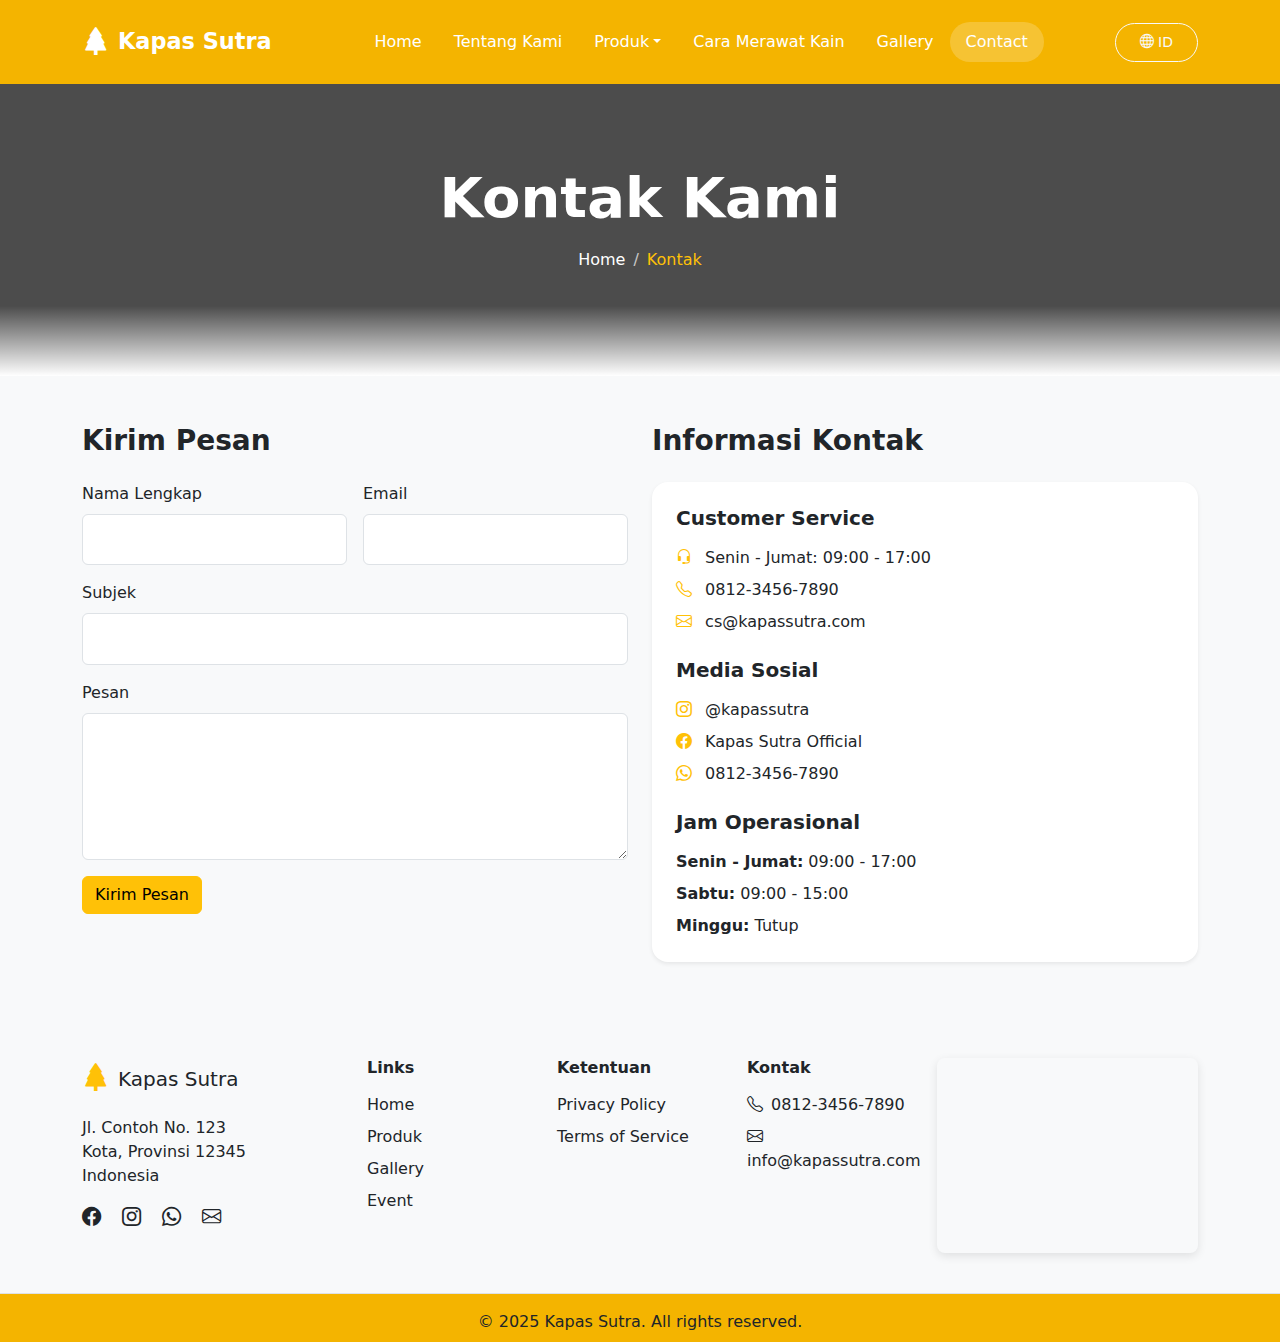
<file: contact.html>
<!DOCTYPE html>
<html lang="en">
<head>
    <meta charset="UTF-8">
    <meta name="viewport" content="width=device-width, initial-scale=1.0">
    <title>Kontak Kami - Kapas Sutra</title>
    <!-- Bootstrap CSS -->
    <link href="https://cdn.jsdelivr.net/npm/bootstrap@5.3.0-alpha3/dist/css/bootstrap.min.css" rel="stylesheet">
    <!-- Bootstrap Icons -->
    <link href="https://cdn.jsdelivr.net/npm/bootstrap-icons/font/bootstrap-icons.css" rel="stylesheet">
    <link rel="stylesheet" href="styles.css">
</head>
<body>
    <!-- Navbar (same as other pages) -->
    <nav class="navbar navbar-expand-lg navbar-light fixed-top">
        <div class="container">
            <a class="navbar-brand d-flex align-items-center" href="#">
                <i class="bi bi-tree-fill text-white fs-3 me-2"></i>
                <span class="text-white">Kapas Sutra</span>
            </a>
            <button class="navbar-toggler" type="button" data-bs-toggle="collapse" data-bs-target="#navbarNav" aria-controls="navbarNav" aria-expanded="false" aria-label="Toggle navigation">
                <span class="navbar-toggler-icon"></span>
            </button>
            <div class="collapse navbar-collapse" id="navbarNav">
                <ul class="navbar-nav mx-auto">
                    <li class="nav-item">
                        <a class="nav-link" aria-current="page" href="index.html">Home</a>
                    </li>
                    <li class="nav-item">
                        <a class="nav-link" href="about.html">Tentang Kami</a>
                    </li>
                    <li class="nav-item dropdown">
                        <a class="nav-link dropdown-toggle" href="products.html" id="navbarDropdown" role="button" data-bs-toggle="dropdown" aria-expanded="false">Produk</a>
                        <ul class="dropdown-menu">
                            <li><a class="dropdown-item" href="products.html">Produk 1</a></li>
                            <li><a class="dropdown-item" href="products.html">Produk 2</a></li>
                        </ul>
                    </li>
                    <li class="nav-item">
                        <a class="nav-link" href="care.html">Cara Merawat Kain</a>
                    </li>
                    <li class="nav-item">
                        <a class="nav-link" href="gallery.html">Gallery</a>
                    </li>
                    <li class="nav-item">
                        <a class="nav-link active" href="contact.html">Contact</a>
                    </li>
                </ul>
                <button class="btn btn-outline-light btn-sm"><i class="bi bi-globe"></i> ID</button>
            </div>
        </div>
    </nav>

    <!-- Header Page -->
    <div class="page-header text-center text-white d-flex align-items-center justify-content-center">
        <div class="container">
            <div class="page-header-content">
                <h1 class="display-4 fw-bold mb-3">Kontak Kami</h1>
                <nav aria-label="breadcrumb">
                    <ol class="breadcrumb justify-content-center">
                        <li class="breadcrumb-item"><a href="index.html" class="text-white text-decoration-none">Home</a></li>
                        <li class="breadcrumb-item active text-warning" aria-current="page">Kontak</li>
                    </ol>
                </nav>
            </div>
        </div>
    </div>

    <!-- Contact Form Section -->
    <section class="contact-form py-5 bg-light">
        <div class="container">
            <div class="row">
                <!-- Contact Form Column -->
                <div class="col-lg-6 mb-4 mb-lg-0">
                    <h2 class="h3 fw-bold mb-4">Kirim Pesan</h2>
                    <form>
                        <div class="row g-3">
                            <div class="col-md-6">
                                <label class="form-label">Nama Lengkap</label>
                                <input type="text" class="form-control" required>
                            </div>
                            <div class="col-md-6">
                                <label class="form-label">Email</label>
                                <input type="email" class="form-control" required>
                            </div>
                            <div class="col-12">
                                <label class="form-label">Subjek</label>
                                <input type="text" class="form-control" required>
                            </div>
                            <div class="col-12">
                                <label class="form-label">Pesan</label>
                                <textarea class="form-control" rows="5" required></textarea>
                            </div>
                            <div class="col-12">
                                <button type="submit" class="btn btn-warning">Kirim Pesan</button>
                            </div>
                        </div>
                    </form>
                </div>

                <!-- Contact Information Column -->
                <div class="col-lg-6">
                    <h2 class="h3 fw-bold mb-4">Informasi Kontak</h2>
                    <div class="bg-white p-4 rounded-4 shadow-sm">
                        <!-- Customer Service -->
                        <div class="mb-4">
                            <h5 class="fw-bold mb-3">Customer Service</h5>
                            <p class="mb-2">
                                <i class="bi bi-headset text-warning me-2"></i>
                                Senin - Jumat: 09:00 - 17:00
                            </p>
                            <p class="mb-2">
                                <i class="bi bi-telephone text-warning me-2"></i>
                                <a href="tel:+6281234567890" class="text-decoration-none text-dark">0812-3456-7890</a>
                            </p>
                            <p class="mb-0">
                                <i class="bi bi-envelope text-warning me-2"></i>
                                <a href="mailto:cs@kapassutra.com" class="text-decoration-none text-dark">cs@kapassutra.com</a>
                            </p>
                        </div>

                        <!-- Social Media -->
                        <div class="mb-4">
                            <h5 class="fw-bold mb-3">Media Sosial</h5>
                            <p class="mb-2">
                                <i class="bi bi-instagram text-warning me-2"></i>
                                <a href="#" class="text-decoration-none text-dark">@kapassutra</a>
                            </p>
                            <p class="mb-2">
                                <i class="bi bi-facebook text-warning me-2"></i>
                                <a href="#" class="text-decoration-none text-dark">Kapas Sutra Official</a>
                            </p>
                            <p class="mb-0">
                                <i class="bi bi-whatsapp text-warning me-2"></i>
                                <a href="https://wa.me/6281234567890" class="text-decoration-none text-dark">0812-3456-7890</a>
                            </p>
                        </div>

                        <!-- Business Hours -->
                        <div>
                            <h5 class="fw-bold mb-3">Jam Operasional</h5>
                            <p class="mb-2"><span class="fw-bold">Senin - Jumat:</span> 09:00 - 17:00</p>
                            <p class="mb-2"><span class="fw-bold">Sabtu:</span> 09:00 - 15:00</p>
                            <p class="mb-0"><span class="fw-bold">Minggu:</span> Tutup</p>
                        </div>
                    </div>
                </div>
            </div>
        </div>
    </section>

    <!-- Footer (same as other pages) -->
    <footer class="bg-light pt-5">
        <div class="container">
            <div class="row">
                <!-- Column 1: Logo, Address, Social Media -->
                <div class="col-lg-3 mb-4">
                    <div class="d-flex align-items-center mb-3">
                        <i class="bi bi-tree-fill text-warning fs-3 me-2"></i>
                        <h5 class="mb-0">Kapas Sutra</h5>
                    </div>
                    <p class="mb-3">Jl. Contoh No. 123<br>
                        Kota, Provinsi 12345<br>
                        Indonesia</p>
                    <div class="social-links">
                        <a href="#" class="text-dark me-3"><i class="bi bi-facebook"></i></a>
                        <a href="#" class="text-dark me-3"><i class="bi bi-instagram"></i></a>
                        <a href="#" class="text-dark me-3"><i class="bi bi-whatsapp"></i></a>
                        <a href="#" class="text-dark"><i class="bi bi-envelope"></i></a>
                    </div>
                </div>

                <!-- Column 2: Links, Terms, Contact -->
                <div class="col-lg-6 mb-4">
                    <div class="row">
                        <!-- Links -->
                        <div class="col-sm-4">
                            <h6 class="fw-bold mb-3">Links</h6>
                            <ul class="list-unstyled">
                                <li class="mb-2"><a href="#" class="text-decoration-none text-dark">Home</a></li>
                                <li class="mb-2"><a href="#" class="text-decoration-none text-dark">Produk</a></li>
                                <li class="mb-2"><a href="#" class="text-decoration-none text-dark">Gallery</a></li>
                                <li class="mb-2"><a href="#" class="text-decoration-none text-dark">Event</a></li>
                            </ul>
                        </div>
                        <!-- Terms -->
                        <div class="col-sm-4">
                            <h6 class="fw-bold mb-3">Ketentuan</h6>
                            <ul class="list-unstyled">
                                <li class="mb-2"><a href="page.html" class="text-decoration-none text-dark">Privacy Policy</a></li>
                                <li class="mb-2"><a href="page.html" class="text-decoration-none text-dark">Terms of Service</a></li>
                            </ul>
                        </div>
                        <!-- Contact -->
                        <div class="col-sm-4">
                            <h6 class="fw-bold mb-3">Kontak</h6>
                            <ul class="list-unstyled">
                                <li class="mb-2"><i class="bi bi-telephone me-2"></i>0812-3456-7890</li>
                                <li class="mb-2"><i class="bi bi-envelope me-2"></i>info@kapassutra.com</li>
                            </ul>
                        </div>
                    </div>
                </div>

                <!-- Column 3: Google Maps -->
                <div class="col-lg-3 mb-4">
                    <div class="ratio ratio-4x3">
                        <iframe src="https://www.google.com/maps/embed?pb=!1m18!1m12!1m3!1d3966.6664463715875!2d106.82496851476882!3d-6.175392395527642!2m3!1f0!2f0!3f0!3m2!1i1024!2i768!4f13.1!3m3!1m2!1s0x2e69f5d2e764b12d%3A0x3d2ad6e1e0e9bcc8!2sMonumen%20Nasional!5e0!3m2!1sen!2sid!4v1620815667080!5m2!1sen!2sid" 
                                style="border:0;" 
                                allowfullscreen="" 
                                loading="lazy"
                                class="rounded-3"></iframe>
                    </div>
                </div>
            </div>

        </div>
        <!-- Copyright -->
        <div class="border-top pt-3 pb-2 mt-3 text-center" style="background-color: #f4b400;">
            <p class="mb-0">&copy; 2025 Kapas Sutra. All rights reserved.</p>
        </div>
    </footer>

    <!-- Bootstrap JS -->
    <script src="https://cdn.jsdelivr.net/npm/bootstrap@5.3.0-alpha3/dist/js/bootstrap.bundle.min.js"></script>
</body>
</html>
</file>
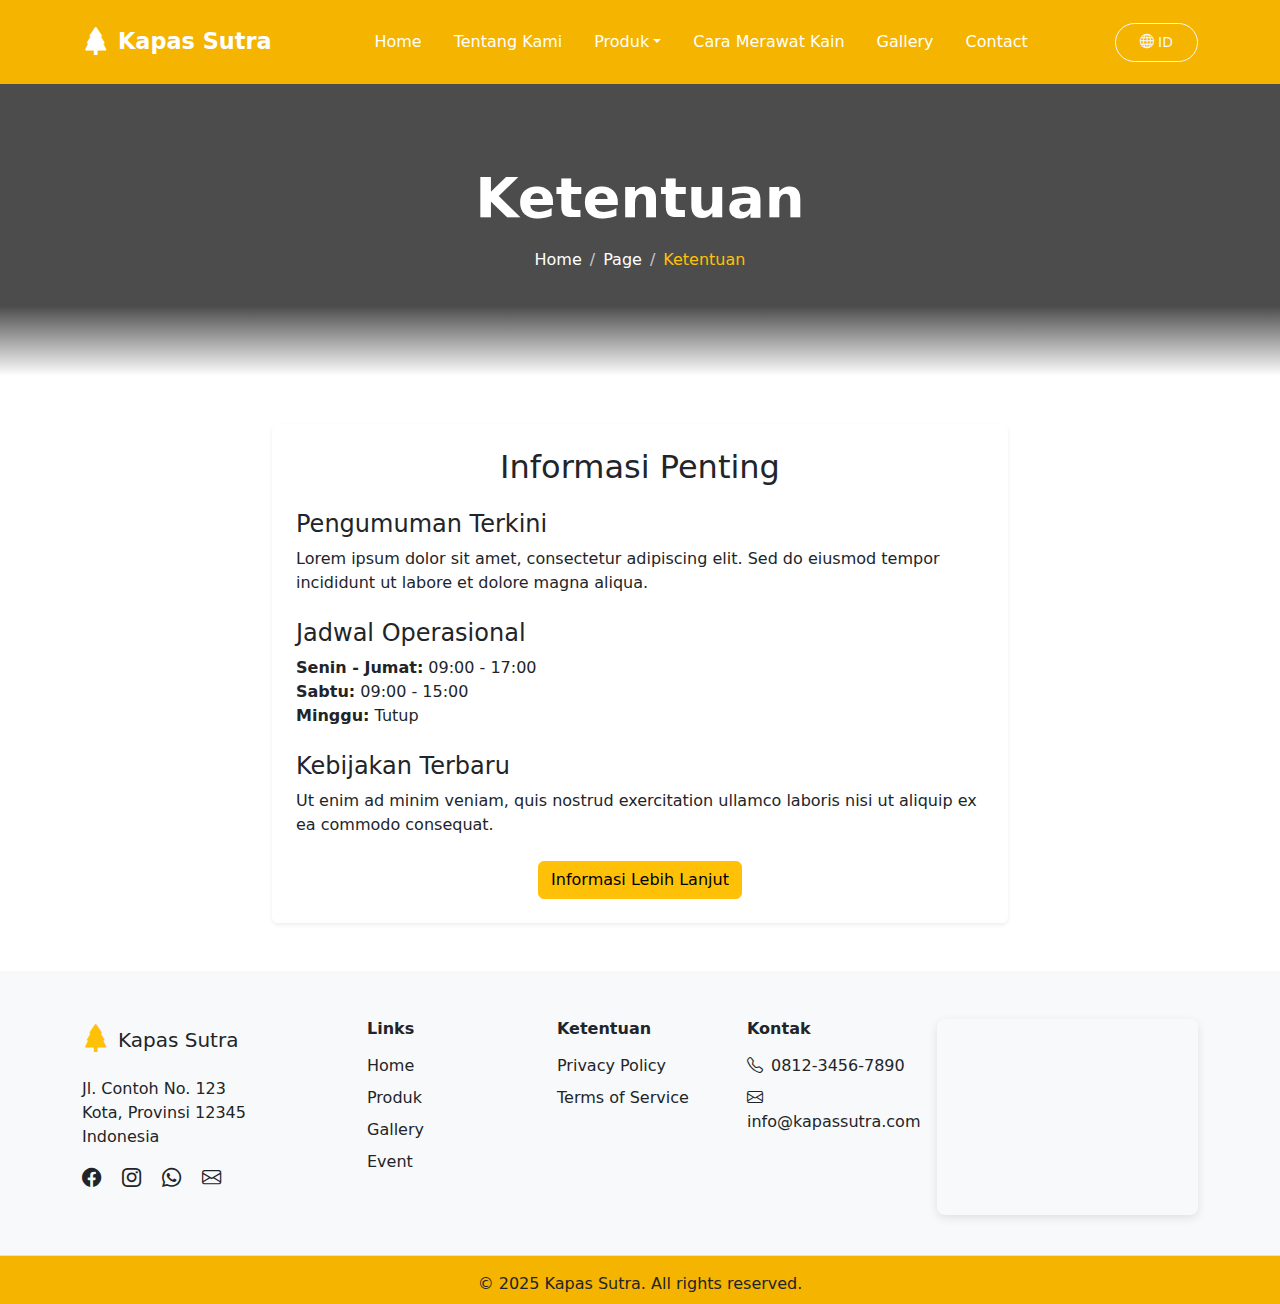
<file: page.html>
<!DOCTYPE html>
<html lang="en">
<head>
    <meta charset="UTF-8">
    <meta name="viewport" content="width=device-width, initial-scale=1.0">
    <title>Gallery - Kapas Sutra</title>
    <!-- Bootstrap CSS -->
    <link href="https://cdn.jsdelivr.net/npm/bootstrap@5.3.0-alpha3/dist/css/bootstrap.min.css" rel="stylesheet">
    <!-- Bootstrap Icons -->
    <link href="https://cdn.jsdelivr.net/npm/bootstrap-icons/font/bootstrap-icons.css" rel="stylesheet">
    <link rel="stylesheet" href="styles.css">
</head>
<body>
    <!-- Navbar (same as other pages) -->
    <nav class="navbar navbar-expand-lg navbar-light fixed-top">
        <div class="container">
            <a class="navbar-brand d-flex align-items-center" href="#">
                <i class="bi bi-tree-fill text-white fs-3 me-2"></i>
                <span class="text-white">Kapas Sutra</span>
            </a>
            <button class="navbar-toggler" type="button" data-bs-toggle="collapse" data-bs-target="#navbarNav" aria-controls="navbarNav" aria-expanded="false" aria-label="Toggle navigation">
                <span class="navbar-toggler-icon"></span>
            </button>
            <div class="collapse navbar-collapse" id="navbarNav">
                <ul class="navbar-nav mx-auto">
                    <li class="nav-item">
                        <a class="nav-link" aria-current="page" href="index.html">Home</a>
                    </li>
                    <li class="nav-item">
                        <a class="nav-link" href="about.html">Tentang Kami</a>
                    </li>
                    <li class="nav-item dropdown">
                        <a class="nav-link dropdown-toggle" href="products.html" id="navbarDropdown" role="button" data-bs-toggle="dropdown" aria-expanded="false">Produk</a>
                        <ul class="dropdown-menu">
                            <li><a class="dropdown-item" href="products.html">Semua Product</a></li>
                            <li><a class="dropdown-item" href="products.html">Produk 2</a></li>
                        </ul>
                    </li>
                    <li class="nav-item">
                        <a class="nav-link" href="care.html">Cara Merawat Kain</a>
                    </li>
                    <li class="nav-item">
                        <a class="nav-link" href="gallery.html">Gallery</a>
                    </li>
                    <li class="nav-item">
                        <a class="nav-link" href="contact.html">Contact</a>
                    </li>
                </ul>
                <button class="btn btn-outline-light btn-sm"><i class="bi bi-globe"></i> ID</button>
            </div>
        </div>
    </nav>

    <!-- Header Page -->
    <div class="page-header text-center text-white d-flex align-items-center justify-content-center">
        <div class="container">
            <div class="page-header-content">
                <h1 class="display-4 fw-bold mb-3">Ketentuan</h1>
                <nav aria-label="breadcrumb">
                    <ol class="breadcrumb justify-content-center">
                        <li class="breadcrumb-item"><a href="index.html" class="text-white text-decoration-none">Home</a></li>
                        <li class="breadcrumb-item"><a href="index.html" class="text-white text-decoration-none">Page</a></li>
                        <li class="breadcrumb-item active text-warning" aria-current="page">Ketentuan</li>
                    </ol>
                </nav>
            </div>
        </div>
    </div>

    <!-- Gallery Grid -->
    <section class="gallery py-5">
        <div class="container">
            <div class="row">
                <div class="col-lg-8 mx-auto">
                    <div class="card border-0 shadow-sm">
                        <div class="card-body p-4">
                            <h2 class="text-center mb-4">Informasi Penting</h2>
                            
                            <!-- Informasi Section 1 -->
                            <div class="mb-4">
                                <h4>Pengumuman Terkini</h4>
                                <p>Lorem ipsum dolor sit amet, consectetur adipiscing elit. Sed do eiusmod tempor incididunt ut labore et dolore magna aliqua.</p>
                            </div>

                            <!-- Informasi Section 2 -->
                            <div class="mb-4">
                                <h4>Jadwal Operasional</h4>
                                <ul class="list-unstyled">
                                    <li><strong>Senin - Jumat:</strong> 09:00 - 17:00</li>
                                    <li><strong>Sabtu:</strong> 09:00 - 15:00</li>
                                    <li><strong>Minggu:</strong> Tutup</li>
                                </ul>
                            </div>

                            <!-- Informasi Section 3 -->
                            <div class="mb-4">
                                <h4>Kebijakan Terbaru</h4>
                                <p>Ut enim ad minim veniam, quis nostrud exercitation ullamco laboris nisi ut aliquip ex ea commodo consequat.</p>
                            </div>

                            <div class="text-center mt-4">
                                <a href="#" class="btn btn-warning">Informasi Lebih Lanjut</a>
                            </div>
                        </div>
                    </div>
                </div>
            </div>
        </div>
    </section>

    <!-- Footer (same as other pages) -->
    <footer class="bg-light pt-5">
        <div class="container">
            <div class="row">
                <!-- Column 1: Logo, Address, Social Media -->
                <div class="col-lg-3 mb-4">
                    <div class="d-flex align-items-center mb-3">
                        <i class="bi bi-tree-fill text-warning fs-3 me-2"></i>
                        <h5 class="mb-0">Kapas Sutra</h5>
                    </div>
                    <p class="mb-3">Jl. Contoh No. 123<br>
                        Kota, Provinsi 12345<br>
                        Indonesia</p>
                    <div class="social-links">
                        <a href="#" class="text-dark me-3"><i class="bi bi-facebook"></i></a>
                        <a href="#" class="text-dark me-3"><i class="bi bi-instagram"></i></a>
                        <a href="#" class="text-dark me-3"><i class="bi bi-whatsapp"></i></a>
                        <a href="#" class="text-dark"><i class="bi bi-envelope"></i></a>
                    </div>
                </div>

                <!-- Column 2: Links, Terms, Contact -->
                <div class="col-lg-6 mb-4">
                    <div class="row">
                        <!-- Links -->
                        <div class="col-sm-4">
                            <h6 class="fw-bold mb-3">Links</h6>
                            <ul class="list-unstyled">
                                <li class="mb-2"><a href="#" class="text-decoration-none text-dark">Home</a></li>
                                <li class="mb-2"><a href="#" class="text-decoration-none text-dark">Produk</a></li>
                                <li class="mb-2"><a href="#" class="text-decoration-none text-dark">Gallery</a></li>
                                <li class="mb-2"><a href="#" class="text-decoration-none text-dark">Event</a></li>
                            </ul>
                        </div>
                        <!-- Terms -->
                        <div class="col-sm-4">
                            <h6 class="fw-bold mb-3">Ketentuan</h6>
                            <ul class="list-unstyled">
                                <li class="mb-2"><a href="page.html" class="text-decoration-none text-dark">Privacy Policy</a></li>
                                <li class="mb-2"><a href="page.html" class="text-decoration-none text-dark">Terms of Service</a></li>
                            </ul>
                        </div>
                        <!-- Contact -->
                        <div class="col-sm-4">
                            <h6 class="fw-bold mb-3">Kontak</h6>
                            <ul class="list-unstyled">
                                <li class="mb-2"><i class="bi bi-telephone me-2"></i>0812-3456-7890</li>
                                <li class="mb-2"><i class="bi bi-envelope me-2"></i>info@kapassutra.com</li>
                            </ul>
                        </div>
                    </div>
                </div>

                <!-- Column 3: Google Maps -->
                <div class="col-lg-3 mb-4">
                    <div class="ratio ratio-4x3">
                        <iframe src="https://www.google.com/maps/embed?pb=!1m18!1m12!1m3!1d3966.6664463715875!2d106.82496851476882!3d-6.175392395527642!2m3!1f0!2f0!3f0!3m2!1i1024!2i768!4f13.1!3m3!1m2!1s0x2e69f5d2e764b12d%3A0x3d2ad6e1e0e9bcc8!2sMonumen%20Nasional!5e0!3m2!1sen!2sid!4v1620815667080!5m2!1sen!2sid" 
                                style="border:0;" 
                                allowfullscreen="" 
                                loading="lazy"
                                class="rounded-3"></iframe>
                    </div>
                </div>
            </div>

        </div>
        <!-- Copyright -->
        <div class="border-top pt-3 pb-2 mt-3 text-center" style="background-color: #f4b400;">
            <p class="mb-0">&copy; 2025 Kapas Sutra. All rights reserved.</p>
        </div>
    </footer>

    <!-- Bootstrap JS -->
    <script src="https://cdn.jsdelivr.net/npm/bootstrap@5.3.0-alpha3/dist/js/bootstrap.bundle.min.js"></script>
</body>
</html>
</file>
<file: styles.css>
/* Custom Styles */
.navbar {
    background-color: #f4b400;
    transition: all 0.3s ease;
    padding: 1rem 0;
}

.navbar.scrolled {
    background-color: #f4b400;
    box-shadow: 0 4px 12px rgba(0,0,0,0.1);
}

.navbar-brand {
    font-weight: 600;
    font-size: 1.4rem;
}

.nav-link {
    color: white !important;
    font-weight: 500;
    padding: 0.5rem 1rem !important;
    transition: all 0.3s ease;
}

.nav-link:hover {
    color: #ffffffcc !important;
    transform: translateY(-2px);
    text-decoration: none;
}

.nav-link.active {
    border-bottom: none;
    background-color: rgba(255,255,255,0.2);
    border-radius: 20px;
}

.navbar-brand i {
    font-size: 2rem;
    color: white;
}

.btn-outline-light {
    border-radius: 20px;
    padding: 0.5rem 1.5rem;
}

.btn-outline-light:hover {
    background-color: white !important;
    color: #f4b400 !important;
}

.hero-section {
    position: relative;
    min-height: 100vh;
    background-image: linear-gradient(rgba(0,0,0,0.6), rgba(0,0,0,0.6)), 
                      url('https://placehold.co/1600x900');
    background-size: cover;
    background-position: center;
    background-attachment: fixed;
    padding: 120px 0;
    transform: none !important; /* Prevent inheritance of transform */
}

.hero-content {
    max-width: 800px;
    padding: 2rem;
    animation: fadeIn 1s ease-in;
}

.hero-content h1 {
    font-size: 3.5rem;
    text-shadow: 2px 2px 4px rgba(0,0,0,0.3);
    margin-bottom: 1.5rem;
}

.hero-content p {
    font-size: 1.4rem;
    text-shadow: 1px 1px 2px rgba(0,0,0,0.3);
    margin-bottom: 2rem;
}

.hero-content .btn-light {
    transition: transform 0.3s ease, box-shadow 0.3s ease;
    font-weight: 600;
    background-color: white;
    color: #f4b400;
    border: none;
}

.hero-content .btn-light:hover {
    transform: translateY(-3px);
    box-shadow: 0 5px 15px rgba(0,0,0,0.3);
}

.search-bar {
    position: relative;
    margin-top: -30px;
    z-index: 10;
    background-color: #f8f9fa;
    border-bottom: 1px solid #eee;
}

.search-bar .container {
    max-width: 768px;
    background: white;
    padding: 2rem;
    border-radius: 15px;
    box-shadow: 0 10px 30px rgba(0,0,0,0.1);
}

.search-bar .input-group {
    border-radius: 50px;
    overflow: hidden;
    box-shadow: 0 2px 10px rgba(0,0,0,0.1);
}

.search-bar .form-control {
    border: none;
    padding: 15px 25px;
    background-color: transparent;
    font-size: 1.1rem;
    padding: 0.8rem 0;
    border-bottom: 2px solid #dee2e6 !important;
    border-radius: 0;
    transition: all 0.3s ease;
}

.search-bar .form-control:focus {
    border-bottom-color: #f4b400 !important;
    background-color: transparent;
}

.search-bar .form-control::placeholder {
    color: #adb5bd;
}

.search-bar .btn-warning {
    padding: 15px 30px;
    background-color: #f4b400;
    border: none;
}

/* Portfolio Section */
.portfolio {
    padding: 80px 0;
    background-color: #f8f9fa;
}

.portfolio-item {
    margin-bottom: 30px;
    border-radius: 15px;
    overflow: hidden;
    box-shadow: 0 5px 15px rgba(0,0,0,0.1);
    transition: transform 0.3s ease;
}

.portfolio-item:hover {
    transform: translateY(-10px);
}

.portfolio-img {
    height: 250px;
    object-fit: cover;
    width: 100%;
}

.portfolio-content {
    padding: 20px;
    background: white;
}

.portfolio-title {
    font-size: 1.2rem;
    font-weight: 600;
    color: #333;
    margin-bottom: 10px;
}

.portfolio-desc {
    color: #666;
    font-size: 0.9rem;
    margin-bottom: 15px;
}

/* Promo Section */
.promo-card {
    height: 300px;
}

.promo-card img {
    height: 100%;
    object-fit: cover;
}

.promo-overlay {
    position: absolute;
    top: 0;
    left: 0;
    right: 0;
    bottom: 0;
    background: linear-gradient(rgba(0,0,0,0.1), rgba(0,0,0,0.7));
    transition: all 0.3s ease;
}

.promo-card:hover .promo-overlay {
    background: linear-gradient(rgba(0,0,0,0.2), rgba(0,0,0,0.8));
}

/* Event Section */
.event-card {
    transition: all 0.3s ease;
}

.event-card:hover {
    transform: translateY(-5px);
    box-shadow: 0 5px 15px rgba(0,0,0,0.1);
}

.event-card img {
    height: 200px;
    object-fit: cover;
}

@keyframes fadeIn {
    from {
        opacity: 0;
        transform: translateY(20px);
    }
    to {
        opacity: 1;
        transform: translateY(0);
    }
}

/* Add smooth scrolling */
html {
    scroll-behavior: smooth;
}

/* Footer Styles */
footer .social-links a {
    font-size: 1.2rem;
    transition: color 0.3s ease;
}

footer .social-links a:hover {
    color: #f4b400 !important;
}

footer ul li a {
    transition: color 0.3s ease;
}

footer ul li a:hover {
    color: #f4b400 !important;
}

footer iframe {
    box-shadow: 0 3px 10px rgba(0,0,0,0.1);
}

/* About Page Styles */
.about-hero {
    padding-top: 0;
    background-color: #fff;
}

/* Vision & Mission Styles */
.vision-mission .card {
    transition: transform 0.3s ease;
}

.vision-mission .card:hover {
    transform: translateY(-5px);
}

/* Timeline Styles */
.timeline-wrapper {
    position: relative;
}

.timeline-wrapper::before {
    content: '';
    position: absolute;
    width: 2px;
    height: 100%;
    background: #f4b400;
    left: 50%;
    transform: translateX(-50%);
}

.timeline-item {
    position: relative;
    margin-bottom: 30px;
}

.col-md-6 .timeline-item::before {
    right: -10px;
}

.col-md-6.offset-md-6 .timeline-item::before {
    left: -10px;
}

.timeline-item .card {
    transition: transform 0.3s ease;
}

.timeline-item .card:hover {
    transform: translateY(-5px);
}

/* Timeline Horizontal Styles */
.timeline-horizontal {
    position: relative;
    padding-top: 20px;
}

.timeline-horizontal::before {
    content: '';
    position: absolute;
    top: 0;
    left: 0;
    right: 0;
    height: 2px;
    background: #f4b400;
    width: 100%;
}

.timeline-point {
    width: 20px;
    height: 20px;
    background: #f4b400;
    border-radius: 50%;
    position: absolute;
    top: -29px;
    left: 50%;
    transform: translateX(-50%);
}

.timeline-item {
    position: relative;
    margin-top: 30px;
}

.timeline-item .card {
    transition: transform 0.3s ease;
}

.timeline-item .card:hover {
    transform: translateY(-10px);
}

/* Timeline Vertical Styles */
.timeline-vertical {
    position: relative;
    padding: 2rem 0;
}

.timeline-item-wrapper {
    position: relative;
}

.timeline-item-wrapper::before {
    content: '';
    position: absolute;
    top: 0;
    bottom: 0;
    left: 50%;
    width: 2px;
    background: #f4b400;
    transform: translateX(-50%);
}

.timeline-item {
    padding: 2rem 0;
}

.timeline-point {
    width: 20px;
    height: 20px;
    background: #f4b400;
    border: 4px solid white;
    border-radius: 50%;
    position: absolute;
    top: 50%;
    left: 50%;
    transform: translate(-50%, -50%);
    z-index: 1;
    box-shadow: 0 0 0 3px rgba(244, 180, 0, 0.2);
}

/* Responsive adjustments */
@media (max-width: 767.98px) {
    .timeline-wrapper::before {
        left: 0;
    }
    
    .timeline-item::before {
        left: -10px !important;
        right: auto !important;
    }
    
    .col-md-6.offset-md-6 {
        margin-left: 0;
    }
    
    .timeline-horizontal::before {
        display: none;
    }
    
    .timeline-point {
        display: none;
    }
    
    .timeline-item {
        margin-bottom: 20px;
    }

    .timeline-item-wrapper::before {
        left: 0;
    }

    .timeline-point {
        left: 0;
    }

    .timeline-item {
        padding-left: 2rem;
    }

    .col-md-5.text-md-end {
        text-align: left !important;
    }

    [class*="order-md-"] {
        order: 0 !important;
    }

    .timeline-item .row > div {
        margin-bottom: 1rem;
    }
}

/* Page Header Styles */
.page-header {
    position: relative;
    min-height: 300px;
    background: linear-gradient(rgba(0,0,0,0.7), rgba(0,0,0,0.7)), 
                url('https://placehold.co/1920x600') center/cover no-repeat;
    background-attachment: fixed;
    margin-top: 76px;
    overflow: hidden;
}

.page-header::after {
    content: '';
    position: absolute;
    bottom: 0;
    left: 0;
    right: 0;
    height: 70px;
    background: linear-gradient(to top, rgba(255,255,255,1), rgba(255,255,255,0));
    z-index: 1;
}

.page-header-content {
    position: relative;
    z-index: 2;
    animation: fadeInUp 0.8s ease;
}

@keyframes fadeInUp {
    from {
        opacity: 0;
        transform: translateY(20px);
    }
    to {
        opacity: 1;
        transform: translateY(0);
    }
}

.page-header .breadcrumb-item + .breadcrumb-item::before {
    color: rgba(255,255,255,0.7);
}

.page-header .breadcrumb-item a:hover {
    color: #f4b400 !important;
    transition: color 0.3s ease;
}

/* Sidebar Styles */
.sidebar {
    background: #fff;
    border-radius: 10px;
    padding: 1.5rem;
    box-shadow: 0 0 20px rgba(0,0,0,0.05);
}

.category-list .form-check-input:checked {
    background-color: #f4b400;
    border-color: #f4b400;
}

.category-list .form-check-label {
    cursor: pointer;
    width: 100%;
}

.category-list .form-check:hover .form-check-label {
    color: #f4b400;
}

@media (max-width: 991.98px) {
    .sidebar {
        margin-bottom: 2rem;
    }
}

.featured-product {
    transition: transform 0.3s ease;
    padding: 0.5rem;
    border-radius: 8px;
}

.featured-product:hover {
    transform: translateX(5px);
    background-color: rgba(244, 180, 0, 0.05);
}

.featured-product h6 {
    font-size: 0.9rem;
    line-height: 1.2;
}

.featured-product .text-warning {
    font-size: 0.85rem;
}

.featured-product .bi-star-fill,
.featured-product .bi-star-half,
.featured-product .bi-star {
    font-size: 0.7rem;
    color: #f4b400;
}

.featured-product img {
    box-shadow: 0 2px 8px rgba(0,0,0,0.1);
}

/* Product Detail Styles */
.product-images .main-image {
    cursor: zoom-in;
}

.thumbnails img {
    cursor: pointer;
    transition: all 0.3s ease;
    opacity: 0.7;
}

.thumbnails img:hover,
.thumbnails .thumbnail-active {
    opacity: 1;
    transform: scale(1.05);
}

.product-info .ratings {
    font-size: 1.1rem;
}

.btn-check:checked + .btn-outline-warning {
    color: #fff;
}

.nav-tabs .nav-link {
    color: #6c757d;
    border: none;
    padding: 1rem 1.5rem;
}

.nav-tabs .nav-link.active {
    color: #f4b400;
    border-bottom: 2px solid #f4b400;
}

.nav-tabs .nav-link:hover {
    color: #f4b400;
}

.review-item img {
    width: 50px;
    height: 50px;
    object-fit: cover;
}

@media (max-width: 767.98px) {
    .product-images .main-image {
        margin-bottom: 1rem;
    }
    
    .product-info {
        padding-top: 1rem;
    }
}

/* Contact Page Styles */
.contact-card {
    background: #fff;
    transition: transform 0.3s ease;
}

.contact-card:hover {
    transform: translateY(-5px);
}

.contact-card .icon-wrapper {
    width: 80px;
    height: 80px;
    margin: 0 auto;
    display: flex;
    align-items: center;
    justify-content: center;
    border-radius: 50%;
    background-color: rgba(244, 180, 0, 0.1);
}

.contact-form .form-control {
    padding: 0.8rem;
    border-color: #dee2e6;
}

.contact-form .form-control:focus {
    border-color: #f4b400;
    box-shadow: 0 0 0 0.2rem rgba(244, 180, 0, 0.25);
}

.business-hours table {
    max-width: 400px;
    margin: 0 auto;
}

.business-hours td {
    padding: 0.5rem 1rem;
}

@media (max-width: 767.98px) {
    .contact-card {
        margin-bottom: 1rem;
    }
}

/* Care Page Styles */
.care-instructions .care-list i {
    min-width: 24px;
}

.care-tip {
    padding: 1.5rem;
    border-radius: 1rem;
    background-color: #fff;
    transition: transform 0.3s ease;
}

.care-tip:hover {
    transform: translateY(-5px);
}

.care-instructions .card {
    transition: transform 0.3s ease;
}

.care-instructions .card:hover {
    transform: translateY(-5px);
}

/* Care Card Styles */
.care-card {
    transition: transform 0.3s ease;
    border: 1px solid rgba(0,0,0,0.05);
}

.care-card:hover {
    transform: translateY(-5px);
}

.care-card .icon-wrapper {
    min-width: 60px;
}

.care-card ul li {
    padding: 0.5rem 0;
}

@media (max-width: 767.98px) {
    .care-instructions .card-body {
        padding: 1.5rem;
    }
    
    .care-tip {
        padding: 1rem;
    }

    .care-card {
        background-color: #fff !important;
    }
}

/* Gallery Page Styles */
.gallery-card {
    transition: transform 0.3s ease;
}

.gallery-card:hover {
    transform: translateY(-5px);
}

.gallery-card img {
    height: 250px;
    object-fit: cover;
}

.gallery-filter .btn {
    min-width: 120px;
}

.gallery-filter .btn.active {
    color: #fff;
}

.gallery-filter .btn-outline-warning:hover {
    color: #fff;
}

@media (max-width: 767.98px) {
    .gallery-card img {
        height: 200px;
    }
    
    .gallery-filter .btn {
        min-width: 100px;
        font-size: 0.9rem;
    }
}

/* Gallery Detail Styles */
.gallery-detail .main-image {
    max-height: 600px;
    overflow: hidden;
}

.gallery-detail .main-image img {
    width: 100%;
    height: 100%;
    object-fit: cover;
}

.gallery-detail .thumbnail-images img {
    height: 100px;
    object-fit: cover;
    cursor: pointer;
    opacity: 0.7;
    transition: all 0.3s ease;
}

.gallery-detail .thumbnail-images img:hover,
.gallery-detail .thumbnail-images .thumbnail-active {
    opacity: 1;
    transform: scale(1.05);
}

.gallery-detail .event-info {
    position: sticky;
    top: 100px;
}

.gallery-detail .event-details i {
    min-width: 24px;
}

@media (max-width: 991.98px) {
    .gallery-detail .main-image {
        max-height: 400px;
    }
    
    .gallery-detail .event-info {
        position: static;
        margin-top: 2rem;
    }
    
    .gallery-detail .thumbnail-images img {
        height: 80px;
    }
}
</file>
